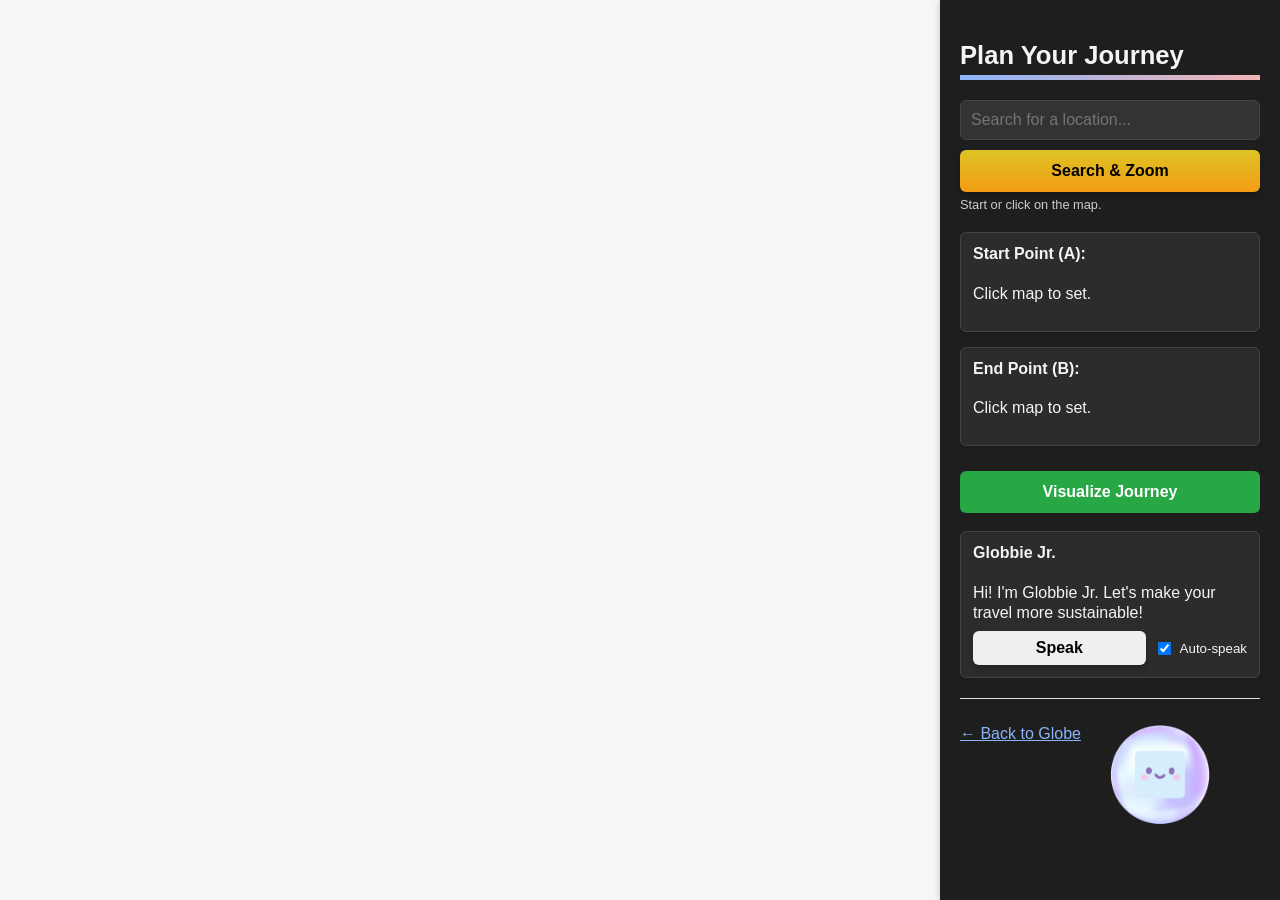
<file: frontend/2d-map.html>
<!DOCTYPE html>
<html>
<head>
    <meta charset="utf-8">
    <title>2D Map Planner</title>
    <script src="https://cdn.maptiler.com/maptiler-sdk-js/v3.8.0/maptiler-sdk.umd.min.js"></script>
    <link href="https://cdn.maptiler.com/maptiler-sdk-js/v3.8.0/maptiler-sdk.css" rel="stylesheet" />
        <style>
        /*Basic Reset and Layout*/
        :root{
            --primary-font: 'Inter', sans-serif;
            --gradient-start: #1abc9c; 
            --gradient-end: #8e44ad;   
        }
        body { 
            margin: 0; 
            padding: 0; 
            display: flex; 
            height: 100vh; 
            font-family: 'Segoe UI', Tahoma, Geneva, Verdana, sans-serif; 
            transition: background-color 0.4s, color 0.4s; 
            background-color: #f4f7f6; 
            color: #333;
        }
        #map { flex-grow: 1; }

        #sidebar { 
            width: 300px; 
            padding: 20px; 
            background-color: #f4f4f4; 
            z-index: 10; 
            overflow-y: auto; 
            box-shadow: 4px 0 10px rgba(0, 0, 0, 0.1);
            transition: all 0.4s;
        }
        
        #sidebar-title { 
            position: relative; 
            padding-bottom: 10px; 
            margin-bottom: 20px;
            color: #2c3e50;
            font-size: 1.6em; 
            font-weight: 700;

            border-style: none !important;
            border-bottom-width: 0 !important;
            border-image: none !important;
        }
        
        #sidebar-title::after {
            content: '';
            position: absolute;
            bottom: 0; 
            left: 0;
            width: 100%;
            height: 5px; 
            background-image: linear-gradient(to right, var(--gradient-start), var(--gradient-end));
        }

        /* Location Info Boxes */
        .location-info { 
            margin-bottom: 15px; 
            padding: 12px; 
            border: 1px solid #ddd; 
            background-color: #fff; 
            border-radius: 6px; 
            box-shadow: 0 1px 3px rgba(0, 0, 0, 0.05); 
            transition: background-color 0.4s; 
        }
        .location-info h4 { margin-top: 0; }
        
        #location-input { 
            padding: 10px; 
            width: 100%; 
            box-sizing: border-box; 
            margin-bottom: 5px; 
            border: 1px solid #ccc;
            border-radius: 6px;
            font-size: 1em;
        }

        /* Buttons */
        button { 
            padding: 12px 15px; 
            width: 100%; 
            cursor: pointer; 
            border: none; 
            border-radius: 6px; 
            font-size: 1em;
            font-weight: 600;
            transition: all 0.2s ease; 
            
            box-shadow: 0 4px 6px rgba(0, 0, 0, 0.2);
        }
        
        button:hover {
            box-shadow: 0 6px 10px rgba(0, 0, 0, 0.3);
            transform: translateY(-1px); 
        }

        button:active {
            box-shadow: 0 1px 3px rgba(0, 0, 0, 0.1); 
            transform: translateY(2px); 
        }

        #visualizeButton { 
            background-color: #28a745; 
            color: white; 
            margin-top: 10px;
        }
        #visualizeButton:hover {
            background-color: #1e8449; 
        }
        #visualizeButton:disabled { 
            opacity: 0.5px; 
            cursor: not-allowed;
            box-shadow: none;
            transform: none; 
        }
        #search-btn { 
            background-color: #ddc424 0%, #f39c12; 
            background-image: linear-gradient(180deg, #ddc424 0% , #f39c12 100%);
            margin-top: 5px; 
        }
        #search-btn:hover {
            background-color: #e67e22;
        }

        /* Dark Mode Styles */
        .dark-mode body { 
            background-color: #121212 !important; 
            color: #f4f4f4 !important; 
        }
        
        .dark-mode #sidebar { 
            background-color: #1e1e1e !important; 
            color: #f4f4f4 !important;
            box-shadow: 4px 0 10px rgba(0, 0, 0, 0.5);
        }
        
        .dark-mode #sidebar-title {
            color: #f4f4f4 !important;
        }
        
        .dark-mode #sidebar-title::after {
            background-image: linear-gradient(to right, #8ab4f8, #f4b4b4);
        }

        .dark-mode .location-info { 
            background-color: #2c2c2c !important; 
            border-color: #444 !important;
        }
        
        .dark-mode a { 
            color: #8ab4f8 !important; 
        }

        .dark-mode #location-input {
            background-color: #333 !important;
            color: #f4f4f4 !important;
            border-color: #444 !important;
        }

        /* Globbie Jr. Styles */
        #globbie-widget {
            position: fixed; 
            bottom: 20px;
            right: 20px;
            width: 200px;
            height: 200px;
            border-radius: 50%;
            cursor: pointer;
            z-index: 100030; 
            display: flex;
            justify-content: center;
            align-items: center;
            transition: transform 0.2s, box-shadow 0.2s;
            overflow: hidden;
            animation: float 4s ease-in-out infinite;
            pointer-events: auto;
        }

        #globbie-widget:hover { transform: scale(1.06); }

        #globbie-widget img {
            width: 100%;
            height: 100%;
            object-fit: contain;
            padding: 5px; 
        }
        @keyframes float {
            0% {
                transform: translateY(0);
            }
            50% {
                transform: translateY(-8px); 
            }
            100% {
                transform: translateY(0);
            }
        }

        @keyframes bounce {
            0%, 100% {
                transform: translateY(0);
            }
            50% {
                transform: translateY(-15px); 
            }
        }

        .bouncing {
            animation: bounce 0.5s ease-out !important; 
        }

        /* Globbie Jr. Message Bubble */
        #globbie-message-box {
            position: fixed;
            bottom: 110px;
            right: 240px; 
            z-index: 100020; 
            max-width: 260px;
            width: auto;
            box-sizing: border-box;
            padding: 10px 14px;
            background-color: #f8f8f8;
            color: #333;
            border: 5px dotted #ddd;
            border-radius: 10px;
            box-shadow: 0 6px 18px rgba(0, 0, 0, 0.12);
            font-size: 0.9em;
            line-height: 1.25;
            word-wrap: break-word;
            white-space: normal;
            opacity: 0;
            visibility: hidden;
            pointer-events: none; 
            transform: translateY(10px);
            transition: opacity 0.28s ease, transform 0.28s ease, visibility 0.28s;
        }

        .globbie-message-bubble.visible {
            opacity: 1;
            visibility: visible;
            transform: translateY(0);
            pointer-events: auto; 
        }

        .globbie-message-bubble.visible {
            opacity: 1;
            visibility: visible;
            transform: translateY(0);
            pointer-events: auto; 
        }

        #globbie-message-box::after {
            content: "";
            position: absolute;
            top: 50%;
            right: -10px; 
            transform: translateY(-50%);
            border-width: 10px 0 10px 10px; 
            border-style: solid;
            border-color: transparent transparent transparent #f8f8f8; 
        }

        .dark-mode #globbie-message-box {
            background-color: #333; 
            color: #f4f4f4; 
            border-color: #555;
        }

        .dark-mode #globbie-message-box p#globbieMessage {
            color: #f4f4f4 !important; 
        }

        .dark-mode #globbie-message-box::after {
            border-color: transparent transparent transparent #333;
        }

    </style>
</head>
<body>
    <div id="map"></div>
    <div id="sidebar">
        <h2 id="sidebar-title">Plan Your Journey</h2> 

        <div style="margin-bottom: 20px;">
            <input type="text" id="location-input" placeholder="Search for a location...">
            <button id="search-btn">Search & Zoom</button>
            <p id="search-status" style="font-size: 0.8em; color: #555; margin: 5px 0 0 0;">Start or click on the map.</p>
        </div>
        
        <div id="start-info" class="location-info">
            <h4>Start Point (A):</h4>
            <p id="start-coords">Click map to set.</p>
        </div>
        
        <div id="end-info" class="location-info">
            <h4>End Point (B):</h4>
            <p id="end-coords">Click map to set.</p>
        </div>
        
        <button id="visualizeButton" disabled>Visualize Journey</button>

        <!-- Globbie Sidebar Panel -->
        <div id="globbie-sidebar" class="location-info" aria-live="polite" style="margin-top:18px;">
            <h4>Globbie Jr.</h4>
            <p id="globbieSidebarMessage" style="margin:0 0 8px 0; line-height:1.25;">Hi! I'm Globbie Jr. Let's make your travel more sustainable!</p>
            <div style="display:flex; gap:8px;">
                <button id="globbieSpeakBtn" class="start-button" style="flex:1;padding:8px 10px;font-weight:600;">Speak</button>
                <label style="display:flex;align-items:center;gap:6px;margin:0;">
                    <input id="globbieAutoSpeak" type="checkbox" checked>
                    <small>Auto‑speak</small>
                </label>
            </div>
        </div>

        <div style="margin-top: 20px; border-top: 1px solid #ddd; padding-top: 10px;">
            <p><a id="globe-back-link" href="index-globe.html" style="color: #007bff;">← Back to Globe</a></p>
        </div>
    </div>

    <div id="globbie-widget" title="Globbie Jr. - Click for Insight">
        <img src="globbie.png" alt="Globbie Jr.">
    </div>

    <div id="globbie-message-box" class="globbie-message-bubble" aria-live="polite">
        <p id="globbieMessage" style="margin:0;line-height:1.25;">Hi — click me for eco tips!</p>
    </div>
    
        <!-- URL Parameters-->
        <script>
        function getUrlParams() {
            const params = {};
            new URLSearchParams(window.location.search).forEach((value, key) => {
                params[key] = value; 
            });
            return params;
        }

        const params = getUrlParams();
        let currentMode = params.mode || 'dark'; 

        if (currentMode === 'dark') {
            document.body.classList.add('dark-mode');
            applyDarkModeTextStyles();
        } else {
            document.body.classList.remove('dark-mode');
        }

        function applyDarkModeTextStyles() {
            const sidebar = document.getElementById('sidebar');
            
            sidebar.style.backgroundColor = '#1e1e1e'; 
            sidebar.style.color = '#f4f4f4';

            const elementsToLighten = sidebar.querySelectorAll('p, h2, h4, .location-info, a');
            
            elementsToLighten.forEach(el => {
    
                el.style.color = '#f4f4f4'; 

                if (el.tagName === 'A') {
                    el.style.color = '#8ab4f8'; 
                }
                
                if (el.classList.contains('location-info')) {
                    el.style.backgroundColor = '#2c2c2c';
                }
            });
            
            document.getElementById('location-input').style.backgroundColor = '#333';
            document.getElementById('location-input').style.color = '#f4f4f4';
            document.getElementById('search-status').style.color = '#ccc';
        }
        
        maptilersdk.config.apiKey = '5wWbrG952VRV7YfNLV9j';

        let startMarker, endMarker;
        let startCoords = null;
        let endCoords = null;
        
        const mapStyle = (currentMode === 'dark') ? maptilersdk.MapStyle.WINTER : maptilersdk.MapStyle.STREETS;
        
        const map = new maptilersdk.Map({
            container: 'map',
            style: mapStyle, 
            center: [0, 0], 
            zoom: 2
        });
        
        const visualizeButton = document.getElementById('visualizeButton');

        async function searchLocation() {
            const inputElement = document.getElementById('location-input');
            const query = inputElement.value.trim();
            const status = document.getElementById('search-status');
            if (!query) return;

            //Custom Location
            const specificLocation = {
                name: "YSpace Markham",
                queryMatch: "YSPACE MARKHAM", 
                coords: { lat: 43.8497964, lng: -79.3255077 }
            };

            // Check for the specific location match
            if (query.toUpperCase().includes(specificLocation.queryMatch)) {
                
                const { lat, lng } = specificLocation.coords;

                map.flyTo({ 
                    center: [lng, lat], 
                    zoom: 15,
                    duration: 1500 
                });
                
                status.textContent = `Zoomed to: ${specificLocation.name}`;
                return; 
            }

            const url = `https://nominatim.openstreetmap.org/search?q=${encodeURIComponent(query)}&format=json&limit=1`;
            status.textContent = "Searching...";
            
            try {
                const response = await fetch(url);
                const data = await response.json();

                if (data && data.length > 0) {
                    const lat = parseFloat(data[0].lat);
                    const lng = parseFloat(data[0].lon);
                    
                    map.flyTo({ 
                        center: [lng, lat], 
                        zoom: 10, 
                        duration: 1500 
                    });
                    
                    status.textContent = `Zoomed to: ${data[0].display_name.split(',')[0]}`;

                } else {
                    status.textContent = `Location not found: "${query}"`;
                }
            } catch (error) {
                console.error("Geocoding error:", error);
                status.textContent = "Error connecting to search service.";
            }
        }

        document.getElementById('search-btn').addEventListener('click', searchLocation);
        document.getElementById('location-input').addEventListener('keypress', function(e) {
            if (e.key === 'Enter') {
                e.preventDefault();
                searchLocation();
            }
        });

        document.getElementById('search-btn').addEventListener('click', searchLocation);
        document.getElementById('location-input').addEventListener('keypress', function(e) {
            if (e.key === 'Enter') {
                e.preventDefault();
                searchLocation();
            }
        });

        function updateCoordinates(type, coords) {
            const lon = coords.lng.toFixed(4);
            const lat = coords.lat.toFixed(4);
            const displayId = type === 'start' ? 'start-coords' : 'end-coords';
            document.getElementById(displayId).textContent = `Lon: ${lon}, Lat: ${lat}`;

            if (type === 'start') {
                startCoords = coords;
            } else {
                endCoords = coords;
            }

            if (startCoords && endCoords) {
                visualizeButton.disabled = false;
            }
        }

        map.on('click', (e) => {
            const coords = e.lngLat;
            
            if (!startCoords) {
                if (startMarker) startMarker.remove();
                startMarker = new maptilersdk.Marker({ color: '#3498db' }).setLngLat(coords).addTo(map);
                updateCoordinates('start', coords);
            } else if (!endCoords) {
                if (endMarker) endMarker.remove();
                endMarker = new maptilersdk.Marker({ color: '#e74c3c' }).setLngLat(coords).addTo(map);
                updateCoordinates('end', coords);
            } else {
                startCoords = null;
                endCoords = null;
                startMarker.remove();
                endMarker.remove();
                document.getElementById('start-coords').textContent = 'Click map to set.';
                document.getElementById('end-coords').textContent = 'Click map to set.';
                visualizeButton.disabled = true;
                map.fire('click', e);
            }
        });

        visualizeButton.addEventListener('click', () => {
            if (startCoords && endCoords) {
                const startLon = startCoords.lng.toFixed(4);
                const startLat = startCoords.lat.toFixed(4);
                const endLon = endCoords.lng.toFixed(4);
                const endLat = endCoords.lat.toFixed(4);

                const redirectURL = `index-globe.html?s_lon=${startLon}&s_lat=${startLat}&e_lon=${endLon}&e_lat=${endLat}&mode=${currentMode}`;
                window.location.href = redirectURL;
            } else {
                console.error('Please select both a start and end point.');
            }
        });

        document.getElementById('globe-back-link').href = `index-globe.html?mode=${currentMode}`;

        //Globbie Jr. Initialization 
        (function initGlobbie(retries = 8, delay = 120) {
            const widget = document.getElementById('globbie-widget');
            const bubble = document.getElementById('globbie-message-box');
            const msgEl = document.getElementById('globbieMessage');

            const sidebarMsgEl = document.getElementById('globbieSidebarMessage');
            const speakBtn = document.getElementById('globbieSpeakBtn');
            const autoSpeakCheckbox = document.getElementById('globbieAutoSpeak');

            if (!widget || !bubble || !msgEl) {
                if (retries > 0) return setTimeout(() => initGlobbie(retries - 1, delay), delay);
                return;
            }
            console.log('Globbie Jr. initialized');

            const messages = [
                "🌿 Did you know that air travel contributes around 2.5% of global CO₂ emissions?",
                "💨 Short-haul flights (under 1,500 km) are the least efficient way to travel per passenger mile.",
                "💡 Visualize your carbon footprint to reduce your impact! That's why I'm here.",
                "⭐ The most sustainable route is often the one you don't take. Consider video conferencing!",
                "🌱 Compare flight data carefully—newer planes are significantly more fuel-efficient.",
                "✨ Thanks for planning your journey mindfully!"
    
            ];
            let idx = 0;

            function speakText(text) {
                if (!('speechSynthesis' in window)) {
                    console.warn('Speech synthesis not supported in this browser');
                    return;
                }
                try {
                    const cleaned = text.replace(/[\u{1F300}-\u{1FAFF}\u2600-\u26FF]/gu, '');
                    window.speechSynthesis.cancel();
                    const utter = new SpeechSynthesisUtterance(cleaned);
                    utter.lang = 'en-US';
                    utter.rate = 1.0;
                    window.speechSynthesis.speak(utter);
                } catch (e) {
                    console.warn('speakText error', e);
                }
            }

            widget.addEventListener('click', () => {
                const msg = messages[idx];
                msgEl.textContent = msg;
                if (sidebarMsgEl) sidebarMsgEl.textContent = msg.replace(/[\u{1F300}-\u{1FAFF}\u2600-\u26FF]/gu, '');
                idx = (idx + 1) % messages.length;

                bubble.classList.add('visible');

                widget.classList.add('bouncing');
                setTimeout(() => widget.classList.remove('bouncing'), 450);

                clearTimeout(widget._globbieHideTimer);
                widget._globbieHideTimer = setTimeout(() => bubble.classList.remove('visible'), 5000);

                if (autoSpeakCheckbox && autoSpeakCheckbox.checked) speakText(msg);
            });

            if (speakBtn) {
                speakBtn.addEventListener('click', () => {
                    const text = (sidebarMsgEl && sidebarMsgEl.textContent) || messages[idx] || messages[0];
                    speakText(text);
                });
            }
        })();

        (function keepGlobbieClearOfSidebar() {
            const widget = document.getElementById('globbie-widget');
            const sidebar = document.getElementById('sidebar');
            if (!widget || !sidebar) return;

            function updatePosition() {
                const vw = window.innerWidth || document.documentElement.clientWidth;
                if (vw <= 720) {
                    widget.style.right = '20px';
                    widget.style.left = 'auto';
                    return;
                }

                const sidebarStyle = getComputedStyle(sidebar);
                const isVisible = sidebarStyle.display !== 'none' && sidebarStyle.visibility !== 'hidden' && sidebarStyle.transform !== 'translateX(-100%)';

                if (isVisible) {
                    const sidebarWidth = sidebar.offsetWidth || 300;
                    widget.style.right = `calc(${20}px + ${sidebarWidth}px)`;
                    widget.style.left = 'auto';
                } else {
                    widget.style.right = '20px';
                    widget.style.left = 'auto';
                }
            }

            window.addEventListener('resize', updatePosition);
            window.addEventListener('orientationchange', updatePosition);
            updatePosition();

            const mo = new MutationObserver(() => updatePosition());
            mo.observe(sidebar, { attributes: true, attributeFilter: ['class', 'style'] });

            window.setTimeout(updatePosition, 350);
        })();
    </script>

</body>
</html>
</file>
